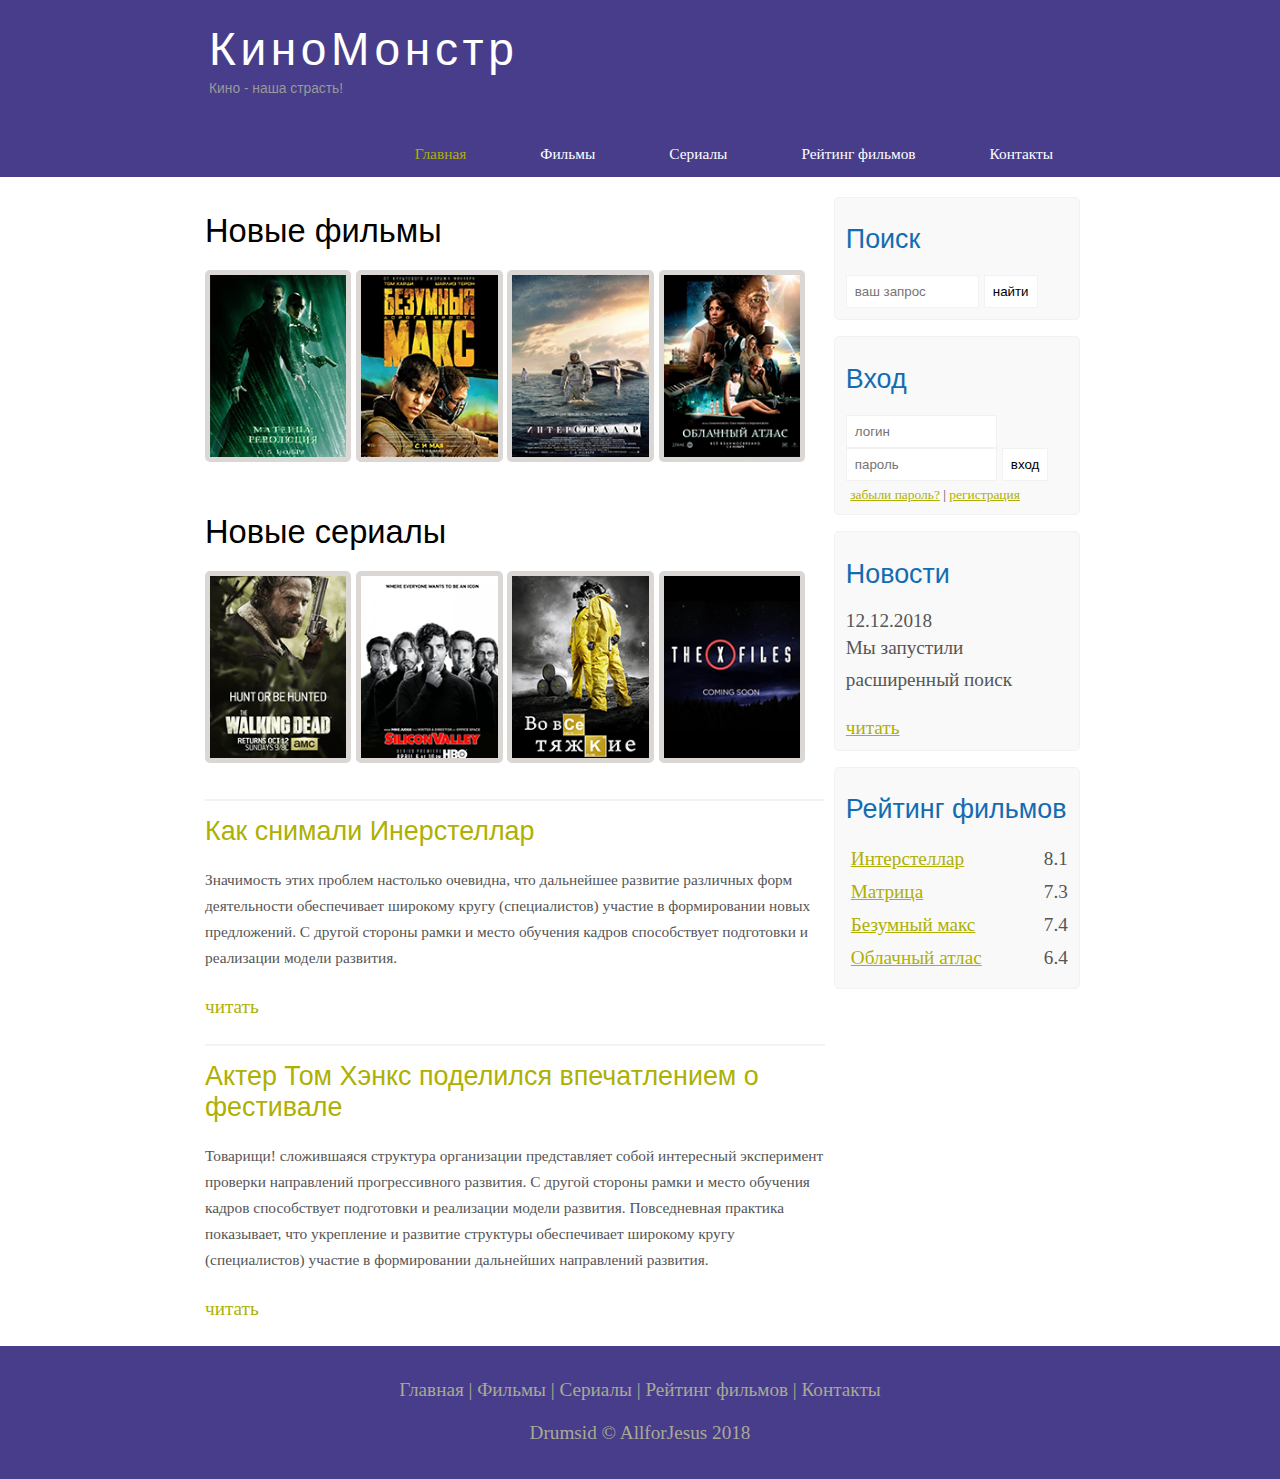
<file: index.html>
<!DOCTYPE html>
<html lang="en">
<head>
	<meta charset="UTF-8">
	<meta name="vieport" content="width=device-width, initial-scale=1.0">
	<title>Главная страница</title>
	<meta name="description" content="Киномонстр - это портал о кино">
	<meta name="keywords" content="фильмы, фильмы онлайн, hd">
	<link rel="stylesheet" href="assets/css/style.css">
</head>
<body>
	<div class="main">
		<div class="header">

			<div class="logo">
				<div class="logo_text">
					<h1><a href="index.html">КиноМонстр</a></h1>
					<h2>Кино - наша страсть!</h2>
				</div>
			</div>
			<div class="menubar">
				
				<ul class="menu">
					<li class="selected"><a href="index.html">Главная</a></li>
					<li><a href="films.html">Фильмы</a></li>
					<li><a href="#">Сериалы</a></li>
					<li><a href="rating.html">Рейтинг фильмов</a></li>
					<li><a href="contact.html">Контакты</a></li>
				</ul>

			</div>
		</div>

		<div class="site_content">

			<div class="sidebar_container">
				
				<div class="sidebar">
					
					<h2>Поиск</h2>
					<form method="post" action="#" id="search_form">
						<input type="search" name="search_field" placeholder="ваш запрос">
						<input type="submit" class="btn" value="найти">

					</form>

				</div>
				<div class="sidebar">
					<h2>Вход</h2>
					<form method="post"action="#" id="login">
						<input type="text" type="login_field" placeholder="логин">
						<input type="password" name="password_field" placeholder="пароль">
						<input type="submit" class="btn" value="вход">
						<div class="lables_passreg_text">
							<span><a href="#">забыли пароль?</a></span> | <span><a href="#">регистрация</a></span>
						</div>

					</form>
				</div>
				<div class="sidebar">
					<h2>Новости</h2>
					<span>12.12.2018</span>
					<p>Мы запустили расширенный поиск</p>
					<a href="#">читать</a>
				</div>
				<div class="sidebar">
					<h2>Рейтинг фильмов</h2>
					<ul>
						<li><a href="show.html">Интерстеллар</a><span class="rating_sidbar">8.1</span></li>
						<li><a href="#">Матрица</a><span class="rating_sidbar">7.3</span></li>
						<li><a href="#">Безумный макс</a><span class="rating_sidbar">7.4</span></li>
						<li><a href="#">Облачный атлас</a><span class="rating_sidbar">6.4</span></li>
					</ul>
				</div>
			</div>
			
			<div class="content">
				<h1>Новые фильмы</h1>
				<div class="films_block">
					<a href="#"><img src="assets/img/matrix.png" alt=""></a>
					<a href="#"><img src="assets/img/max.png" alt=""></a>
					<a href="#"><img src="assets/img/inter.png" alt=""></a>
					<a href="#"><img src="assets/img/cloud.png" alt=""></a>
				</div>
				<h1>Новые сериалы</h1>
				<div class="films_block">
					<a href="#"><img src="assets/img/dead.png" alt=""></a>
					<a href="#"><img src="assets/img/silicon.png" alt=""></a>
					<a href="#"><img src="assets/img/breakingbad.png" alt=""></a>
					<a href="#"><img src="assets/img/xfiles.png" alt=""></a>
				</div>

				<div class="posts">
					<hr>
					<h2><a href="#">Как снимали Инерстеллар</a></h2>
					<div class="posts_content">
						<p>
							Значимость этих проблем настолько очевидна, что дальнейшее развитие различных форм деятельности обеспечивает широкому кругу (специалистов) участие в формировании новых предложений. С другой стороны рамки и место обучения кадров способствует подготовки и реализации модели развития.
						</p>
					</div>
					<p class="read_btn"><a href="#">читать</a></p>
				</div>
				<div class="posts">
					<hr>
					<h2><a href="#">Актер Том Хэнкс поделился впечатлением о фестивале</a></h2>
					<div class="posts_content">
						<p>
							Товарищи! сложившаяся структура организации представляет собой интересный эксперимент проверки направлений прогрессивного развития. С другой стороны рамки и место обучения кадров способствует подготовки и реализации модели развития. Повседневная практика показывает, что укрепление и развитие структуры обеспечивает широкому кругу (специалистов) участие в формировании дальнейших направлений развития.
					</div>
					<p class="read_btn"><a href="#">читать</a></p>
				</div>
			</div>

		</div>
		
		<div class="footer">
			<p>
				<a href="index.html">Главная</a> |
				<a href="films.html">Фильмы </a> |
				<a href="#">Сериалы</a> |
				<a href="rating.html">Рейтинг фильмов</a> |
				<a href="contact.html">Контакты</a> 
			</p>
			<p>Drumsid &#169; AllforJesus 2018</p>
		</div>

	</div>
</body>
</html>
</file>
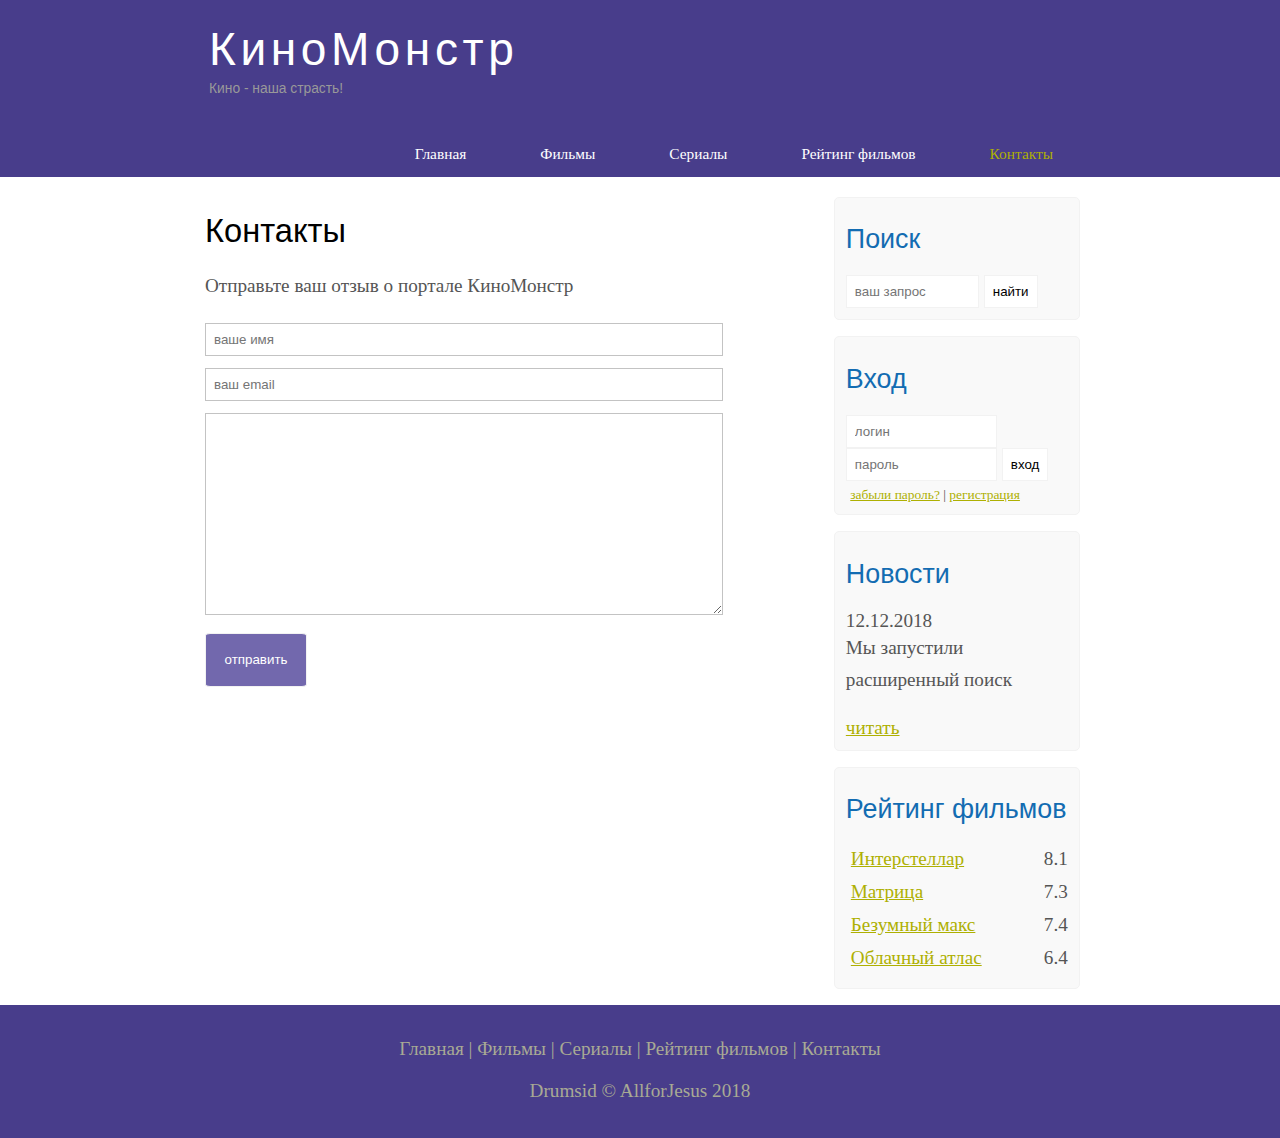
<file: contact.html>
<!DOCTYPE html>
<html lang="en">
<head>
	<meta charset="UTF-8">
	<meta name="vieport" content="width=device-width, initial-scale=1.0">
	<title>Контакты</title>
	<meta name="description" content="Киномонстр - это портал о кино">
	<meta name="keywords" content="фильмы, фильмы онлайн, hd">
	<link rel="stylesheet" href="assets/css/style.css">
</head>
<body>
	<div class="main">
		<div class="header">

			<div class="logo">
				<div class="logo_text">
					<h1><a href="index.html">КиноМонстр</a></h1>
					<h2>Кино - наша страсть!</h2>
				</div>
			</div>
			<div class="menubar">
				
				<ul class="menu">
					<li><a href="index.html">Главная</a></li>
					<li><a href="films.html">Фильмы</a></li>
					<li><a href="#">Сериалы</a></li>
					<li><a href="rating.html">Рейтинг фильмов</a></li>
					<li class="selected"><a href="contact.html">Контакты</a></li>
				</ul>

			</div>
		</div>

		<div class="site_content">

			<div class="sidebar_container">
				
				<div class="sidebar">
					
					<h2>Поиск</h2>
					<form method="post" action="#" id="search_form">
						<input type="search" name="search_field" placeholder="ваш запрос">
						<input type="submit" class="btn" value="найти">

					</form>

				</div>
				<div class="sidebar">
					<h2>Вход</h2>
					<form method="post"action="#" id="login">
						<input type="text" type="login_field" placeholder="логин">
						<input type="password" name="password_field" placeholder="пароль">
						<input type="submit" class="btn" value="вход">
						<div class="lables_passreg_text">
							<span><a href="#">забыли пароль?</a></span> | <span><a href="#">регистрация</a></span>
						</div>

					</form>
				</div>
				<div class="sidebar">
					<h2>Новости</h2>
					<span>12.12.2018</span>
					<p>Мы запустили расширенный поиск</p>
					<a href="#">читать</a>
				</div>
				<div class="sidebar">
					<h2>Рейтинг фильмов</h2>
					<ul>
						<li><a href="show.html">Интерстеллар</a><span class="rating_sidbar">8.1</span></li>
						<li><a href="#">Матрица</a><span class="rating_sidbar">7.3</span></li>
						<li><a href="#">Безумный макс</a><span class="rating_sidbar">7.4</span></li>
						<li><a href="#">Облачный атлас</a><span class="rating_sidbar">6.4</span></li>
					</ul>
				</div>
			</div>
			
			<div class="content">
				<h1>Контакты</h1>
				<p>Отправьте ваш отзыв о портале КиноМонстр</p>
				<div class="send send_contact">
					<form method="post" action="#" id="review">
						<input type="text" name="review_name" placeholder="ваше имя">
						<input type="text" name="review_email" placeholder="ваш email">
						<textarea name="review_text"></textarea>
						<input type="submit"  value="отправить">
					</form>
				</div>
			</div>

		</div>
		
		<div class="footer">
			<p>
				<a href="index.html">Главная</a> |
				<a href="films.html">Фильмы </a> |
				<a href="#">Сериалы</a> |
				<a href="rating.html">Рейтинг фильмов</a> |
				<a href="contact.html">Контакты</a> 
			</p>
			<p>Drumsid &#169; AllforJesus 2018</p>
		</div>

	</div>
</body>
</html>
</file>
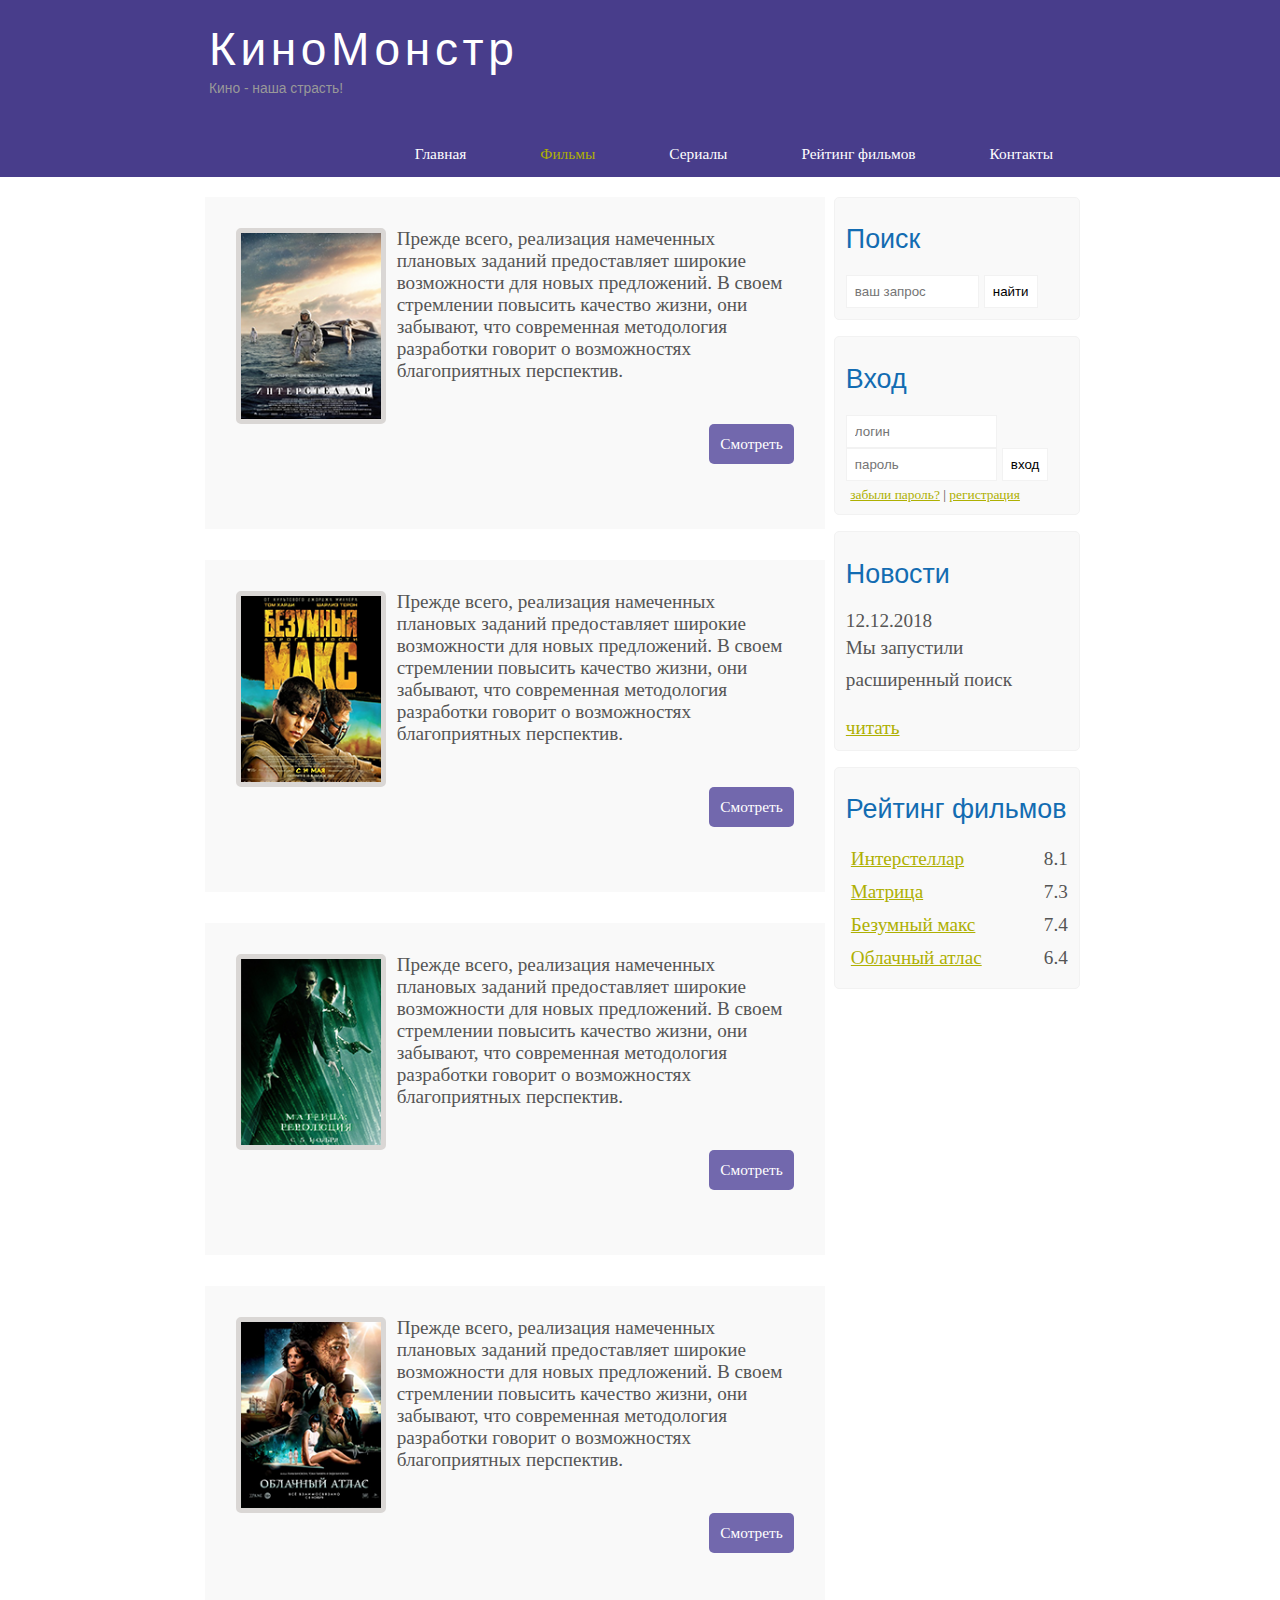
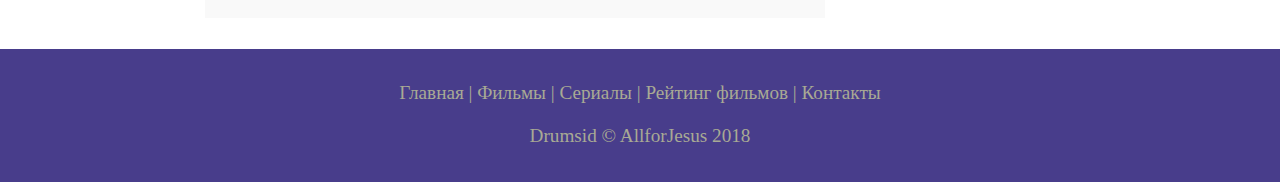
<file: films.html>
<!DOCTYPE html>
<html lang="en">
<head>
	<meta charset="UTF-8">
	<meta name="vieport" content="width=device-width, initial-scale=1.0">
	<title>Фильмы</title>
	<meta name="description" content="Киномонстр - это портал о кино">
	<meta name="keywords" content="фильмы, фильмы онлайн, hd">
	<link rel="stylesheet" href="assets/css/style.css">
</head>
<body>
	<div class="main">
		<div class="header">

			<div class="logo">
				<div class="logo_text">
					<h1><a href="index.html">КиноМонстр</a></h1>
					<h2>Кино - наша страсть!</h2>
				</div>
			</div>
			<div class="menubar">
				
				<ul class="menu">
					<li><a href="index.html">Главная</a></li>
					<li class="selected"><a href="films.html">Фильмы</a></li>
					<li><a href="#">Сериалы</a></li>
					<li><a href="rating.html">Рейтинг фильмов</a></li>
					<li><a href="contact.html">Контакты</a></li>
				</ul>

			</div>
		</div>

		<div class="site_content">

			<div class="sidebar_container">
				
				<div class="sidebar">
					
					<h2>Поиск</h2>
					<form method="post" action="#" id="search_form">
						<input type="search" name="search_field" placeholder="ваш запрос">
						<input type="submit" class="btn" value="найти">

					</form>

				</div>
				<div class="sidebar">
					<h2>Вход</h2>
					<form method="post"action="#" id="login">
						<input type="text" type="login_field" placeholder="логин">
						<input type="password" name="password_field" placeholder="пароль">
						<input type="submit" class="btn" value="вход">
						<div class="lables_passreg_text">
							<span><a href="#">забыли пароль?</a></span> | <span><a href="#">регистрация</a></span>
						</div>

					</form>
				</div>
				<div class="sidebar">
					<h2>Новости</h2>
					<span>12.12.2018</span>
					<p>Мы запустили расширенный поиск</p>
					<a href="#">читать</a>
				</div>
				<div class="sidebar">
					<h2>Рейтинг фильмов</h2>
					<ul>
						<li><a href="show.html">Интерстеллар</a><span class="rating_sidbar">8.1</span></li>
						<li><a href="#">Матрица</a><span class="rating_sidbar">7.3</span></li>
						<li><a href="#">Безумный макс</a><span class="rating_sidbar">7.4</span></li>
						<li><a href="#">Облачный атлас</a><span class="rating_sidbar">6.4</span></li>
					</ul>
				</div>
			</div>
			
			<div class="content">
				<div class="info_film">
					<img src="assets/img/inter.png" alt="">
					Прежде всего, реализация намеченных плановых заданий предоставляет широкие возможности для новых предложений. В своем стремлении повысить качество жизни, они забывают, что современная методология разработки говорит о возможностях благоприятных перспектив.
					<div class="button"><a href="show.html">Смотреть</a></div>
				</div>
				<div class="info_film">
					<img src="assets/img/max.png" alt="">
					Прежде всего, реализация намеченных плановых заданий предоставляет широкие возможности для новых предложений. В своем стремлении повысить качество жизни, они забывают, что современная методология разработки говорит о возможностях благоприятных перспектив. 
					<div class="button"><a href="#">Смотреть</a></div>
				</div>
				<div class="info_film">
					<img src="assets/img/matrix.png" alt="">
					Прежде всего, реализация намеченных плановых заданий предоставляет широкие возможности для новых предложений. В своем стремлении повысить качество жизни, они забывают, что современная методология разработки говорит о возможностях благоприятных перспектив. 
					<div class="button"><a href="#">Смотреть</a></div>
				</div>
				<div class="info_film">
					<img src="assets/img/cloud.png" alt="">
					Прежде всего, реализация намеченных плановых заданий предоставляет широкие возможности для новых предложений. В своем стремлении повысить качество жизни, они забывают, что современная методология разработки говорит о возможностях благоприятных перспектив. 
					<div class="button"><a href="#">Смотреть</a></div>
				</div>
			</div>

		</div>
		
		<div class="footer">
			<p>
				<a href="index.html">Главная</a> |
				<a href="films.html">Фильмы </a> |
				<a href="#">Сериалы</a> |
				<a href="rating.html">Рейтинг фильмов</a> |
				<a href="contact.html">Контакты</a> 
			</p>
			<p>Drumsid &#169; AllforJesus 2018</p>
		</div>

	</div>
</body>
</html>
</file>
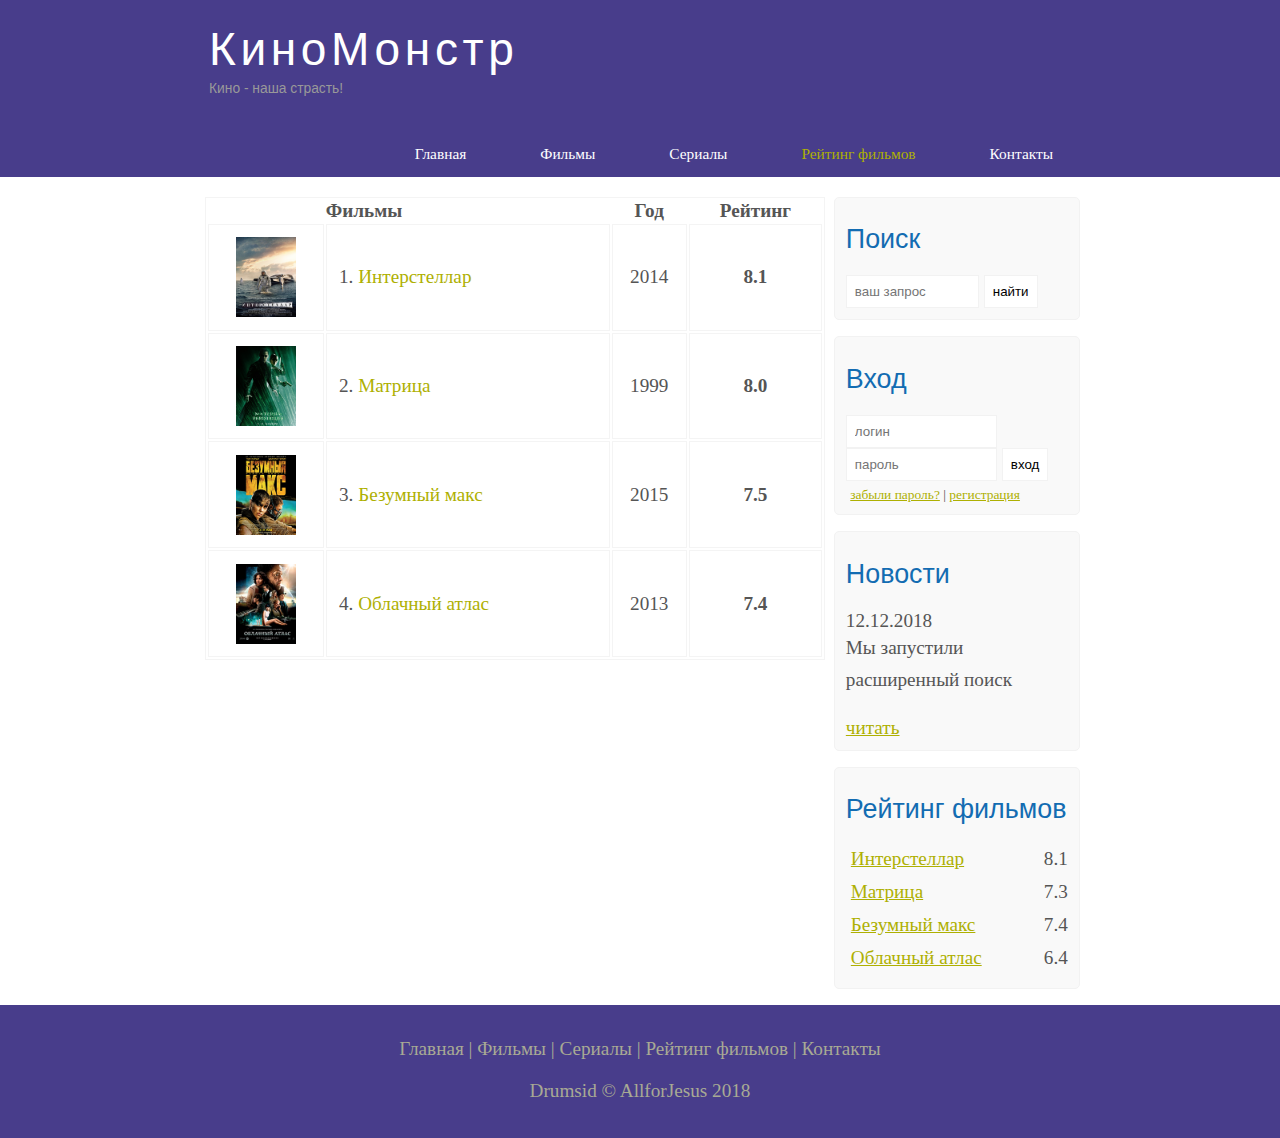
<file: rating.html>
<!DOCTYPE html>
<html lang="en">
<head>
	<meta charset="UTF-8">
	<meta name="vieport" content="width=device-width, initial-scale=1.0">
	<title>Рейтинг</title>
	<meta name="description" content="Киномонстр - это портал о кино">
	<meta name="keywords" content="фильмы, фильмы онлайн, hd">
	<link rel="stylesheet" href="assets/css/style.css">
</head>
<body>
	<div class="main">
		<div class="header">

			<div class="logo">
				<div class="logo_text">
					<h1><a href="index.html">КиноМонстр</a></h1>
					<h2>Кино - наша страсть!</h2>
				</div>
			</div>
			<div class="menubar">
				
				<ul class="menu">
					<li><a href="index.html">Главная</a></li>
					<li><a href="films.html">Фильмы</a></li>
					<li><a href="#">Сериалы</a></li>
					<li class="selected"><a href="rating.html">Рейтинг фильмов</a></li>
					<li><a href="contact.html">Контакты</a></li>
				</ul>

			</div>
		</div>

		<div class="site_content">

			<div class="sidebar_container">
				
				<div class="sidebar">
					
					<h2>Поиск</h2>
					<form method="post" action="#" id="search_form">
						<input type="search" name="search_field" placeholder="ваш запрос">
						<input type="submit" class="btn" value="найти">

					</form>

				</div>
				<div class="sidebar">
					<h2>Вход</h2>
					<form method="post"action="#" id="login">
						<input type="text" type="login_field" placeholder="логин">
						<input type="password" name="password_field" placeholder="пароль">
						<input type="submit" class="btn" value="вход">
						<div class="lables_passreg_text">
							<span><a href="#">забыли пароль?</a></span> | <span><a href="#">регистрация</a></span>
						</div>

					</form>
				</div>
				<div class="sidebar">
					<h2>Новости</h2>
					<span>12.12.2018</span>
					<p>Мы запустили расширенный поиск</p>
					<a href="#">читать</a>
				</div>
				<div class="sidebar">
					<h2>Рейтинг фильмов</h2>
					<ul>
						<li><a href="show.html">Интерстеллар</a><span class="rating_sidbar">8.1</span></li>
						<li><a href="#">Матрица</a><span class="rating_sidbar">7.3</span></li>
						<li><a href="#">Безумный макс</a><span class="rating_sidbar">7.4</span></li>
						<li><a href="#">Облачный атлас</a><span class="rating_sidbar">6.4</span></li>
					</ul>
				</div>
			</div>
			
			<div class="content">
				<table>
					<tr>
						<th></th>
						<th>Фильмы</th>
						<th class="center">Год</th>
						<th class="center">Рейтинг</th>
					</tr>
					<tr>
						<td class="center"><img src="assets/img/inter.png" alt=""></td>
						<td>1. <a href="show.html">Интерстеллар</a></td>
						<td class="center">2014</td>
						<td class="center rating">8.1</td>
					</tr>
					<tr>
						<td class="center"><img src="assets/img/matrix.png" alt=""></td>
						<td>2. <a href="#">Матрица</a></td>
						<td class="center">1999</td>
						<td class="center rating">8.0</td>
					</tr>
					<tr>
						<td class="center"><img src="assets/img/max.png" alt=""></td>
						<td>3. <a href="#">Безумный макс</a></td>
						<td class="center">2015</td>
						<td class="center rating">7.5</td>
					</tr>
					<tr>
						<td class="center"><img src="assets/img/cloud.png" alt=""></td>
						<td>4. <a href="#">Облачный атлас</a></td>
						<td class="center">2013</td>
						<td class="center rating">7.4</td>
					</tr>
				</table>
			</div>

		</div>
		
		<div class="footer">
			<p>
				<a href="index.html">Главная</a> |
				<a href="films.html">Фильмы </a> |
				<a href="#">Сериалы</a> |
				<a href="rating.html">Рейтинг фильмов</a> |
				<a href="contact.html">Контакты</a> 
			</p>
			<p>Drumsid &#169; AllforJesus 2018</p>
		</div>

	</div>
</body>
</html>
</file>
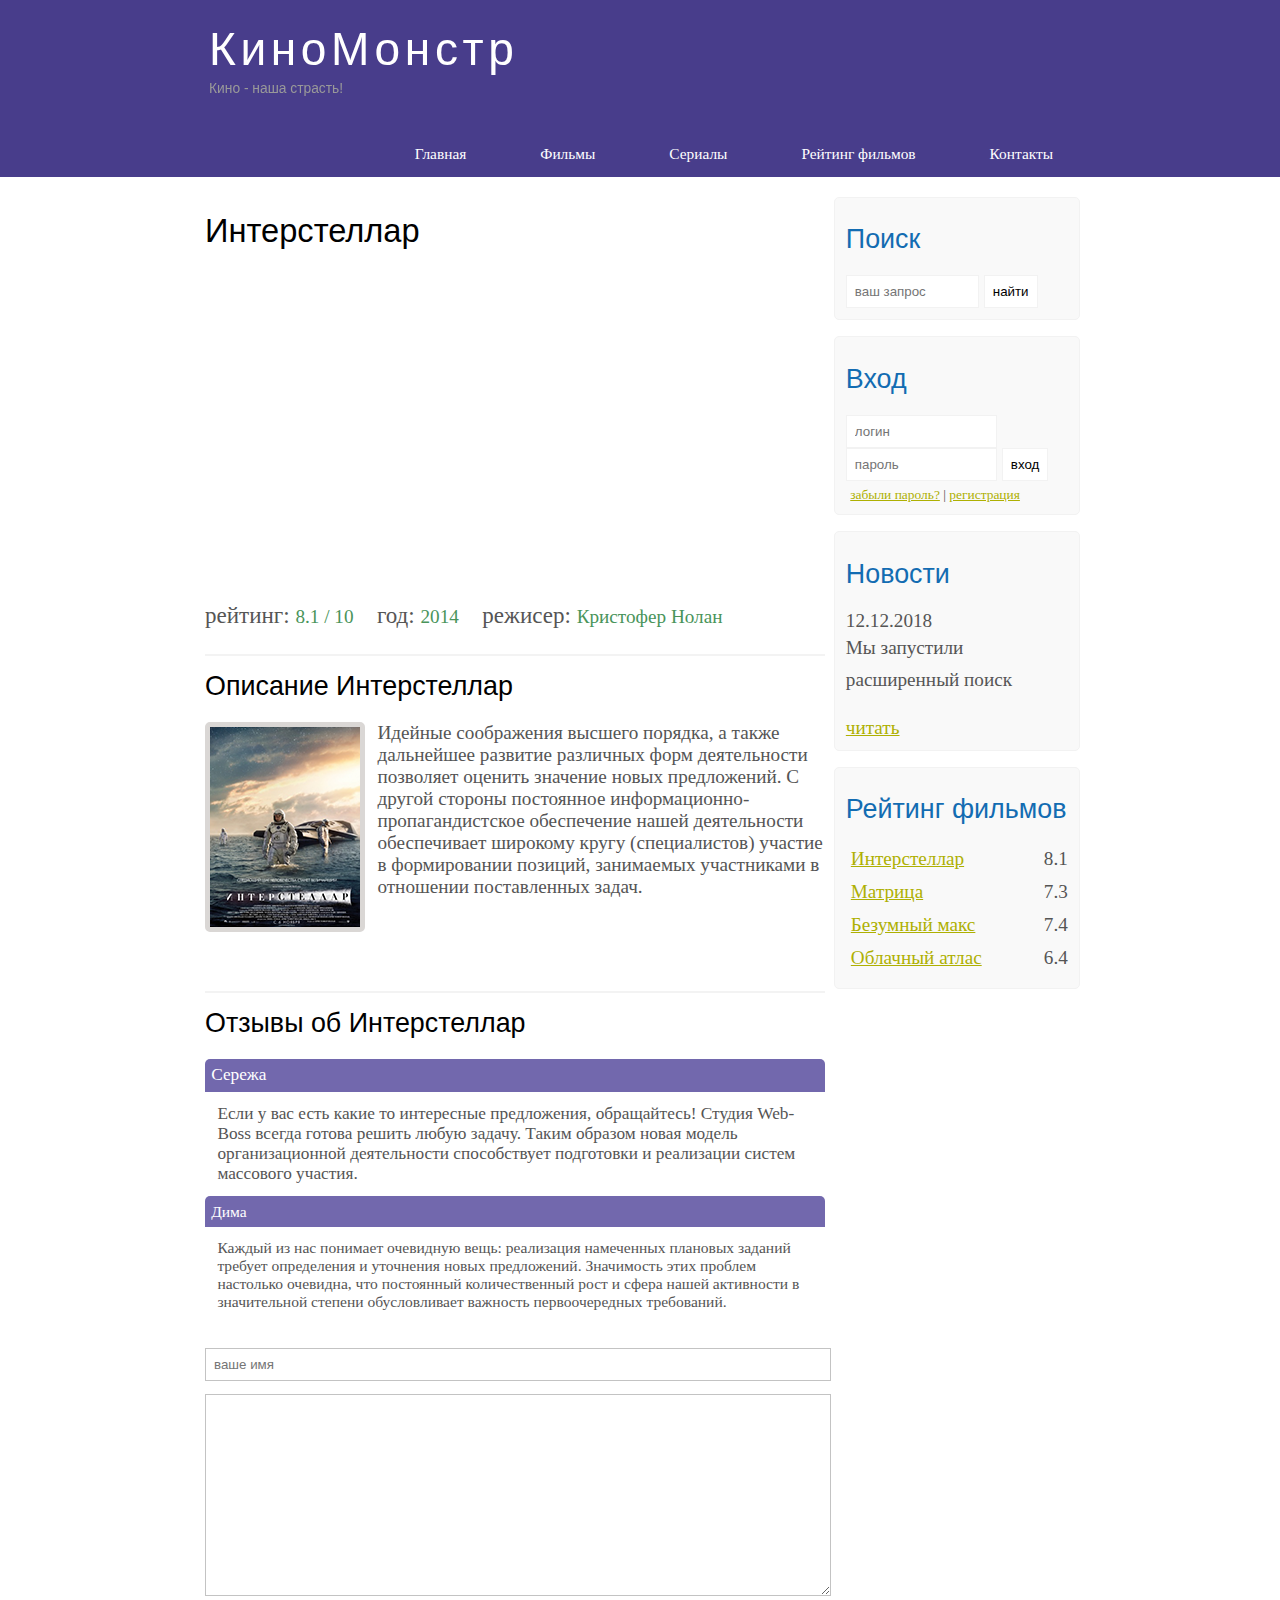
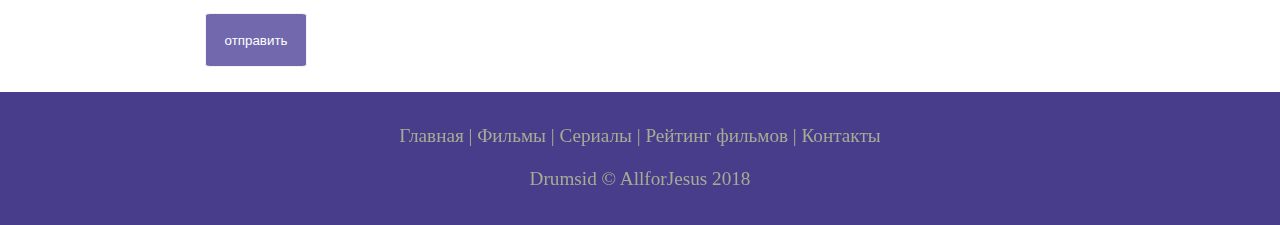
<file: show.html>
<!DOCTYPE html>
<html lang="en">
<head>
	<meta charset="UTF-8">
	<meta name="vieport" content="width=device-width, initial-scale=1.0">
	<title>Описание</title>
	<meta name="description" content="Киномонстр - это портал о кино">
	<meta name="keywords" content="фильмы, фильмы онлайн, hd">
	<link rel="stylesheet" href="assets/css/style.css">
</head>
<body>
	<div class="main">
		<div class="header">

			<div class="logo">
				<div class="logo_text">
					<h1><a href="index.html">КиноМонстр</a></h1>
					<h2>Кино - наша страсть!</h2>
				</div>
			</div>
			<div class="menubar">
				
				<ul class="menu">
					<li><a href="index.html">Главная</a></li>
					<li><a href="films.html">Фильмы</a></li>
					<li><a href="#">Сериалы</a></li>
					<li><a href="rating.html">Рейтинг фильмов</a></li>
					<li><a href="contact.html">Контакты</a></li>
				</ul>

			</div>
		</div>

		<div class="site_content">

			<div class="sidebar_container">
				
				<div class="sidebar">
					
					<h2>Поиск</h2>
					<form method="post" action="#" id="search_form">
						<input type="search" name="search_field" placeholder="ваш запрос">
						<input type="submit" class="btn" value="найти">

					</form>

				</div>
				<div class="sidebar">
					<h2>Вход</h2>
					<form method="post"action="#" id="login">
						<input type="text" type="login_field" placeholder="логин">
						<input type="password" name="password_field" placeholder="пароль">
						<input type="submit" class="btn" value="вход">
						<div class="lables_passreg_text">
							<span><a href="#">забыли пароль?</a></span> | <span><a href="#">регистрация</a></span>
						</div>

					</form>
				</div>
				<div class="sidebar">
					<h2>Новости</h2>
					<span>12.12.2018</span>
					<p>Мы запустили расширенный поиск</p>
					<a href="#">читать</a>
				</div>
				<div class="sidebar">
					<h2>Рейтинг фильмов</h2>
					<ul>
						<li><a href="show.html">Интерстеллар</a><span class="rating_sidbar">8.1</span></li>
						<li><a href="#">Матрица</a><span class="rating_sidbar">7.3</span></li>
						<li><a href="#">Безумный макс</a><span class="rating_sidbar">7.4</span></li>
						<li><a href="#">Облачный атлас</a><span class="rating_sidbar">6.4</span></li>
					</ul>
				</div>
			</div>
			
			<div class="content">
				<h1>Интерстеллар</h1>

					<iframe width="560" height="315" src="https://www.youtube.com/embed/R5KHoE_8dgo" frameborder="0" allow="accelerometer; autoplay; encrypted-media; gyroscope; picture-in-picture" allowfullscreen></iframe>
				
				<div class="info_film_page">
					
					<span class="label">рейтинг: </span><span class="value">8.1 / 10</span>
					<span class="label">год: </span><span class="value">2014</span>
					<span class="label">режисер: </span><span class="value">Кристофер Нолан</span>

				</div>

				<hr>

				<h2>Описание Интерстеллар</h2>
				<div class="description_film">
					<img src="assets/img/inter.png" alt="">
					Идейные соображения высшего порядка, а также дальнейшее развитие различных форм деятельности позволяет оценить значение новых предложений. С другой стороны постоянное информационно-пропагандистское обеспечение нашей деятельности обеспечивает широкому кругу (специалистов) участие в формировании позиций, занимаемых участниками в отношении поставленных задач.
				</div>
				
				<hr>

				<h2>Отзывы об Интерстеллар</h2>
				<div class="reviews">
					<div class="review_name">
						Сережа
					</div>
					<div class="review_text">
						Если у вас есть какие то интересные предложения, обращайтесь! Студия Web-Boss всегда готова решить любую задачу. Таким образом новая модель организационной деятельности способствует подготовки и реализации систем массового участия.
					</div>
					<div class="reviews">
					<div class="review_name">
						Дима
					</div>
					<div class="review_text">
						Каждый из нас понимает очевидную вещь: реализация намеченных плановых заданий требует определения и уточнения новых предложений. Значимость этих проблем настолько очевидна, что постоянный количественный рост и сфера нашей активности в значительной степени обусловливает важность первоочередных требований.
					</div>
				</div>
				</div>
				<div class="send">
					<form method="post" action="#" id="review">
						<input type="text" name="review_name" placeholder="ваше имя">
						<textarea name="review_text"></textarea>
						<input type="submit"  value="отправить">
					</form>
				</div>
			</div>
		</div>
		
		<div class="footer">
			<p>
				<a href="index.html">Главная</a> |
				<a href="films.html">Фильмы </a> |
				<a href="#">Сериалы</a> |
				<a href="rating.html">Рейтинг фильмов</a> |
				<a href="contact.html">Контакты</a> 
			</p>
			<p>Drumsid &#169; AllforJesus 2018</p>
		</div>

	</div>
</body>
</html>
</file>
<file: assets/css/style.css>
* {
	margin: 0;
	padding: 0;
}
body {
	font-size: 1.2em;
	background-color: #fff;
	color: #555;
}
p {
	padding: 0 0 20px 0;
	line-height: 1.7em;
}
input[type="text"], input[type="password"], input[type="search"] {
	color: #5d5d5d;
	width: 60%;
	padding: 8px;
}
input, textarea {
	outline: none;
	border: none;
	border: solid 1px #f2f2f2;
}
h1, h2 {
	font: normal 170% 'century gothic', arial;
	margin: 0 0 15px 0;
	padding: 15px 0 5px 0;
	color: #000;
}
h2 {
	font-size: 140%;
}
a, a:hover {
	outline: none;
	text-decoration: underline;
	color: #aeb002;
}
ul {
	margin: 2px 0 22px 17px;
}
ul li {
	margin: 0 0 6px 0;
	padding: 0 0 4px 5px;
	line-height: 1.5em;
}
/* ------------------------------------------------------------------------------------------------------------------------------ */
.header{
	background-color: darkslateblue;
	height: 177px;
	font-size: 0.8em;
	margin-left: 0px;
	margin-right: 0px;
	min-width: 900px;
}
.main, .logo, .menubar, .site_content, .footer {
	margin-right: auto;
	margin-left: auto;
}
.logo {
	width: 880px;
	padding-bottom: 40px;
}
.logo h1, .logo h2{
	font: normal 300% 'century gothic', arial, sans-serif;
	margin: 0 0 0 9px;
}
.logo_text h1, .logo_text h1 a, .logo_text h1 a:hover {
	padding: 22px 0 0 0;
	color: #fff;
	letter-spacing: 0.1em;
	text-decoration: none;
}
.logo_text h2 {
	font-size: 0.9em;
	padding: 4px 0 0 0;
	color: #999;
}

    /*-------------------------------------------------------------------Меню-------------------------------------------------------*/

.menubar {
	width: 900px;
	height: 46px;
}
ul.menu {
	float: right;
}
ul.menu li {
	float: left;
	padding: 0 0 0 9px;
	list-style: none;
	margin: 1px 2px 0 0;
}
ul.menu li a {
	font: normal 100% 'trebuchet ms', sana-aerif;
	display: block;
	height: 20px;
	padding: 6px 35px 5px 28px;
	color: #fff;
	text-decoration: none;
}
ul.menu li.selected a {
	color: #aeb002;
}
ul.menu li a:hover {
	color: #e4ec04;
}
hr {
	border: solid  1px #f3f3f3;
}
/*------------------------------------------------------------------контент--------------------------------------------------*/
.site_content {
	width: 880px;
	overflow: hidden;
	margin: 20px auto 0 auto;
	background-color: white;
}
.sidebar_container {
	float: right;
	width: 224px;
}
.sidebar {
	float: right;
	width: 222px;
	padding: 5%;
	margin: 0 0 16px 0;
	border: solid 1px #f2f2f2;
	border-radius: 5px;
	background-color: #f9f9f9;
}
.btn {
	padding: 8px;
	background-color: white;
	cursor: pointer;
}
.sidebar h2 {
	color: #136cb2;
}
.lables_passreg_text {
	font-size: 0.7em;
	margin-top: 3%;
	margin-left: 2%;
}
.sidebar ul {
	margin: 0;
}
.sidebar ul li {
	list-style-type: none;
	margin: 0 0 0 0;
}
.sidebar .rating_sidbar {
	float: right;
}
/*-----------------------------------------------------------content--------------------------------------------------------*/
.content {
	text-align: left;
	width: 620px;
	padding: 0 0 0 5px;
	float: left;
}
.content a {
	text-decoration: none;
}
.films_block {
	margin-bottom: 5%;

}
.films_block img {
	border-radius: 5px;
	border: solid 5px #dad7d5;
	width: 22%;
}
.posts .posts_content {
	font-size: 0.8em;
}
/*---------------------------------------------------------страница show---------------------------------------------------*/
.info_film_page {
	margin-top: 2%;
	margin-bottom: 4%;
}
.info_film_page .label {
	font-size: 1.2em;
}
.info_film_page .value {
	font-size: 1em;
	color: #49945a;
	margin-right: 3%;
}
.description_film {
	margin-bottom: 15%;
	margin-right: ;  /*это я добавил отступ*/
}
.description_film img {
	float: left;
	margin-right: 2%;
	border-radius: 5px;
	border: solid 5px #dad7d5;
}
.reviews {
	margin-bottom: 4%;
	font-size: 0.9em;
}
.reviews .review_name {
	background-color: #7268ad;
	color: white;
	padding: 1%;
	border-top-left-radius: 5px;
	border-top-right-radius: 5px;
}
.reviews .review_text {
	padding: 2% 0 2% 2%;
}
.send {
	margin-bottom: 4%;
}
.send input[type="text"], textarea {
	border: solid 1px #c3c3c3;
	margin-bottom: 2%;
}
.send input[type="text"] {
	width: 98%;
}
.send textarea {
	width: 624px;
	height: 200px;
}
.send input[type="submit"] {
	background-color: #7268ad;
	padding: 3%;
	color: white;
	border-radius: 5%;
}
/*---------------------------------------------------------страница conact---------------------------------------------------*/
.send_contact input[type="text"], textarea {
	width: 500px;
}
.send_contact textarea {
	width: 516px;
}
/*---------------------------------------------------------страница films---------------------------------------------------*/
.info_film {
	margin-bottom: 5%;
	background-color: #f9f9f9;
	padding: 5%;
	height: 270px;
}
.info_film img {
	float: left;
	margin-right: 2%;
	border-radius: 5px;
	border: solid 5px #dad7d5;
	width: 25%;
}
.button {
	background-color: #7268ad;
	padding: 2%;
	color: white;
	border-radius: 5px;
	float: right;
	clear: both;
	font-size: 0.8em;
}
.button a {
	color: white;
}
/*---------------------------------------------------------страница raiting---------------------------------------------------*/
table {
	width: 100%;
	border: solid 1px #f4f4f4;
}
td {
	padding: 2%;
	border: solid 1px #f4f4f4;
}
td img {
	width: 60px;
	vertical-align: middle;
}
.center {
	text-align: center;
}
.rating {
	font-weight: bold;
}
/*-------------------------------------------------------------footer--------------------------------------------------------------------------------*/
.footer {
	width: 100%;
	height: 100px;
	padding: 28px 0 5px 0;
	text-align: center;
	background-color: darkslateblue;
	color: #a8aa94;
	margin-right: 0px;
	margin-left: 0px;
	min-width: 900px;
}
.footer a {
	color: #a8aa94;
	text-decoration: none;
}
.footer a:hover {
	color: #fff;
	text-decoration: none;
}
.footer p {
	padding: 0 0 10px 0;
}
/*------------------------------------------------------------------------CSS Mobile---------------------------------------------------------------------------------=====-------------*/

@media only screen
and (min-device-width : 320px)
and (max-device-width : 568px) {
	.header {
		background-color: #198033;
		min-width: 100%;
		height: 20%;
		text-align: center;

	}
	.logo {
		width: 100%;
		padding-bottom: 0;
	}
	.site_content {
		width: 100%;
	}
	.menubar {
		width: 100%;
		height: 100%;
	}
	.site_content {
		width: 100%;
		text-align: center;
		margin: 0;
	}
	.sidebar_container {
		display: none;
	}
	ul.menu {
		float: none;
	}
	ul.menu li {
		font: normal 200% 'century gothic', arial, sans-serif;
		margin: 10px 0 0 0;
		padding: 0;
		float: none;

	}
	.logo h1 {
		font: normal 440% 'century gothic', arial, sans-serif;
	}
	.logo h2 {
		font: normal 255% 'century gothic', arial, sans-serif;
		color: white;
	}

/*	.content{
		width: 100%;
		padding: 0;
		margin: 1%;  сам добавалял
	}
	.posts {
		width: 99%;
		margin: 0;
	}*/
	.footer {
		display: none;
		background-color: #198033;
	}
	.content{
		width: 100%;
		text-align: center;
		height: 100%;
		padding: 0;
		
	}
	.content h1, h2 {
		font: normal 240% 'century gothic', arial;
	}
	.films_block img {
		width: 43%;
	}
	.posts_content p {
		line-height: 1.5em;
		font-size: 208%;
		padding: 3%;
		text-align: left;
	}
	.read_btn {
		font: normal 200% 'century gothic', arial;
	}
	/*-------------------------------------------------------------films.html--------------------------------------------------------------------------------*/
	.info_film {
		height: 100%;
		float: none;
		font: normal 240% 'century gothic', arial;
	}
	.info_film img {
		float: none;
		width: 90%;
	}
	.button {
		float: none;
		margin: 5% 0 0 0;
	}
	/*-------------------------------------------------------------rating.html--------------------------------------------------------------------------------*/
	table {
		/*display: block; */
		width: 98%;
    	margin: 4% 0 0 0;
	}
	td {
		text-align: left;
	}
	/*-------------------------------------------------------------show.html--------------------------------------------------------------------------------*/
	iframe {
		width: ;
		height: ;
	}
	.description_film {
		width: 90%;
		/*height: 100%;*/
		float: none;
		font: normal 240% 'century gothic', arial;
		text-align: left;
		margin-left: 4%;
	}
	.description_film img {
		float: none;
		width: 73%;
		display: block;
		margin: 0;
		padding: 0;
		margin-left: 14%;
		margin-bottom: 7%;
	}
	.reviews {
	text-align: left;
	width: 100%;
	}
	.send input[type="text"] {
    width: 88%;
	}
	.send textarea {
    width: 90%;
    height: 200px;
	}
	.send input[type="submit"] {
		text-align: center;
	}
}
</file>
